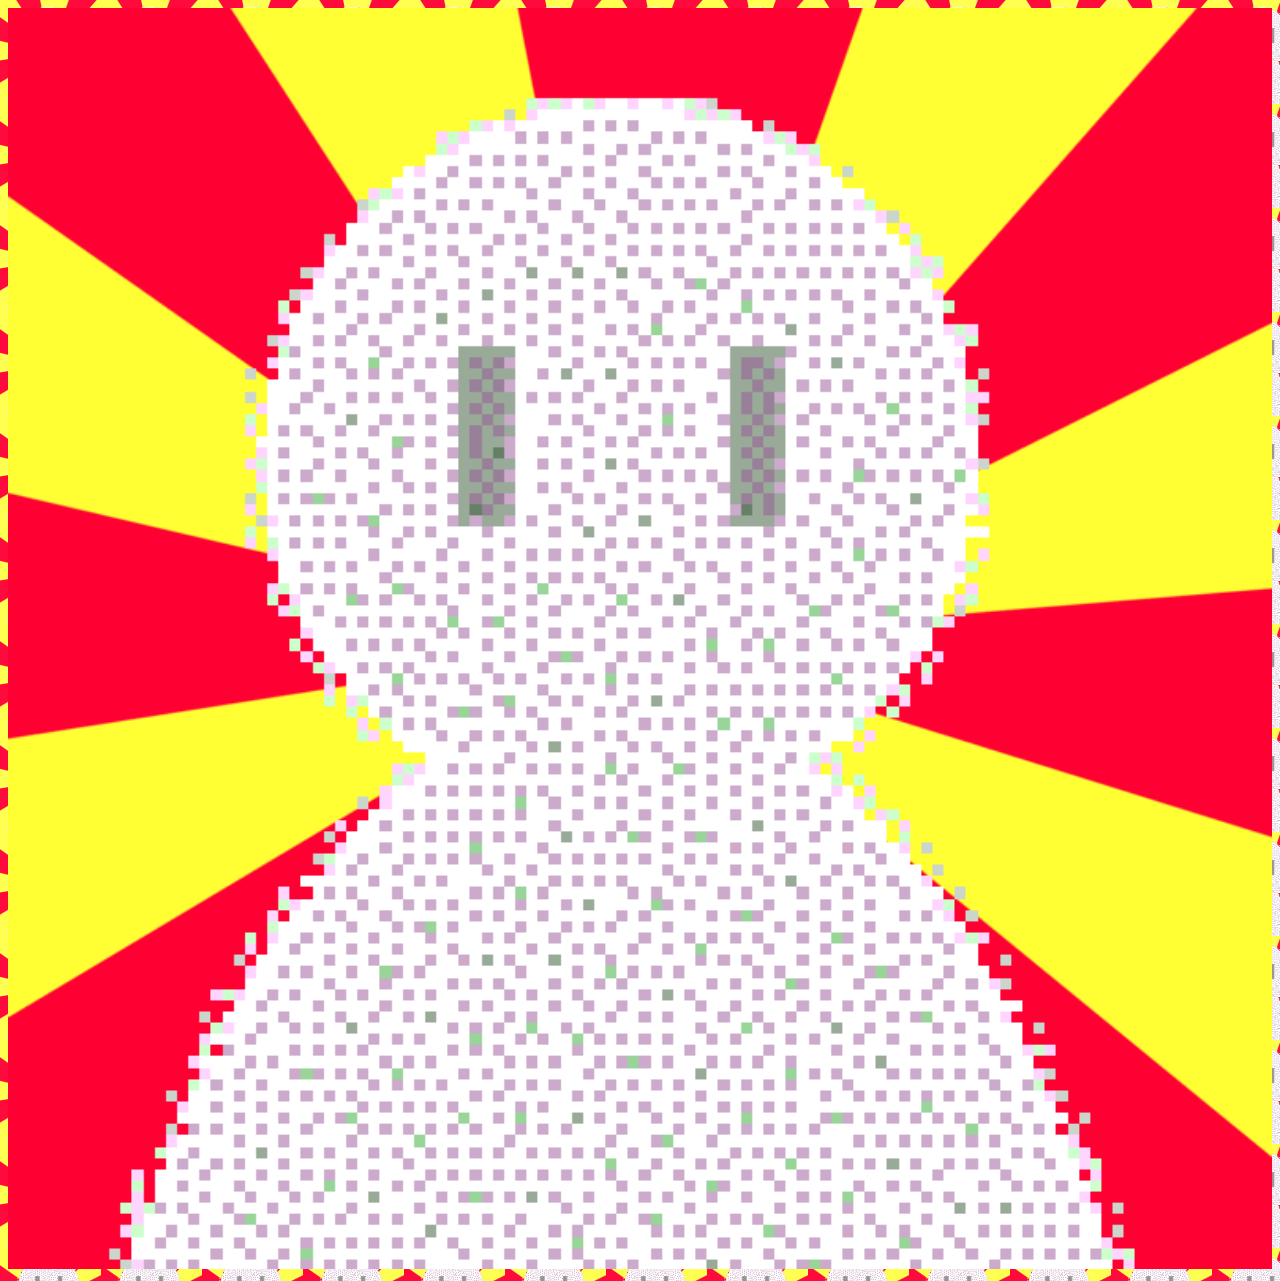
<file: index.html>
<!DOCTYPE html>
<html lang="ja">
   <head>
      <title>ようこそ</title>
      <meta charset="utf-8" />
      <meta name="description" content="春名のリンク集." />
      <meta name="keywords" content="ゴミ,筑波大学" />
      <meta name="author" content="春名" />
      <meta name="generator" content="atom" />
      <meta name="twitter:card" content="summary" />
      <meta name="twitter:creator" content="@egpl0">
      <meta name="twitter:site" content="@egpl0" />
      <meta property="og:url" content="https://www.u.tsukuba.ac.jp/~s1811528/" />
      <meta property="og:title" content="春名のリンク集." />
      <meta property="og:description" content="シンプルなリンク集." />
      <link rel="icon" href="img/favicon.ico" />
      <meta property="og:image" content="https://raw.githubusercontent.com/eggplants/zengaku_mypage/master/selfie.png" />
      <style> img.selfie { width : 100%;}</style>
   </head>
   <body class="markdown-preview-plus-view" data-use-github-style background="img/selfie_mini.png">
      <a href="https://github.com/eggplants"><img class="selfie" src="img/selfie.gif" alt="selfie" /></a>
   </body>
</html>
</file>
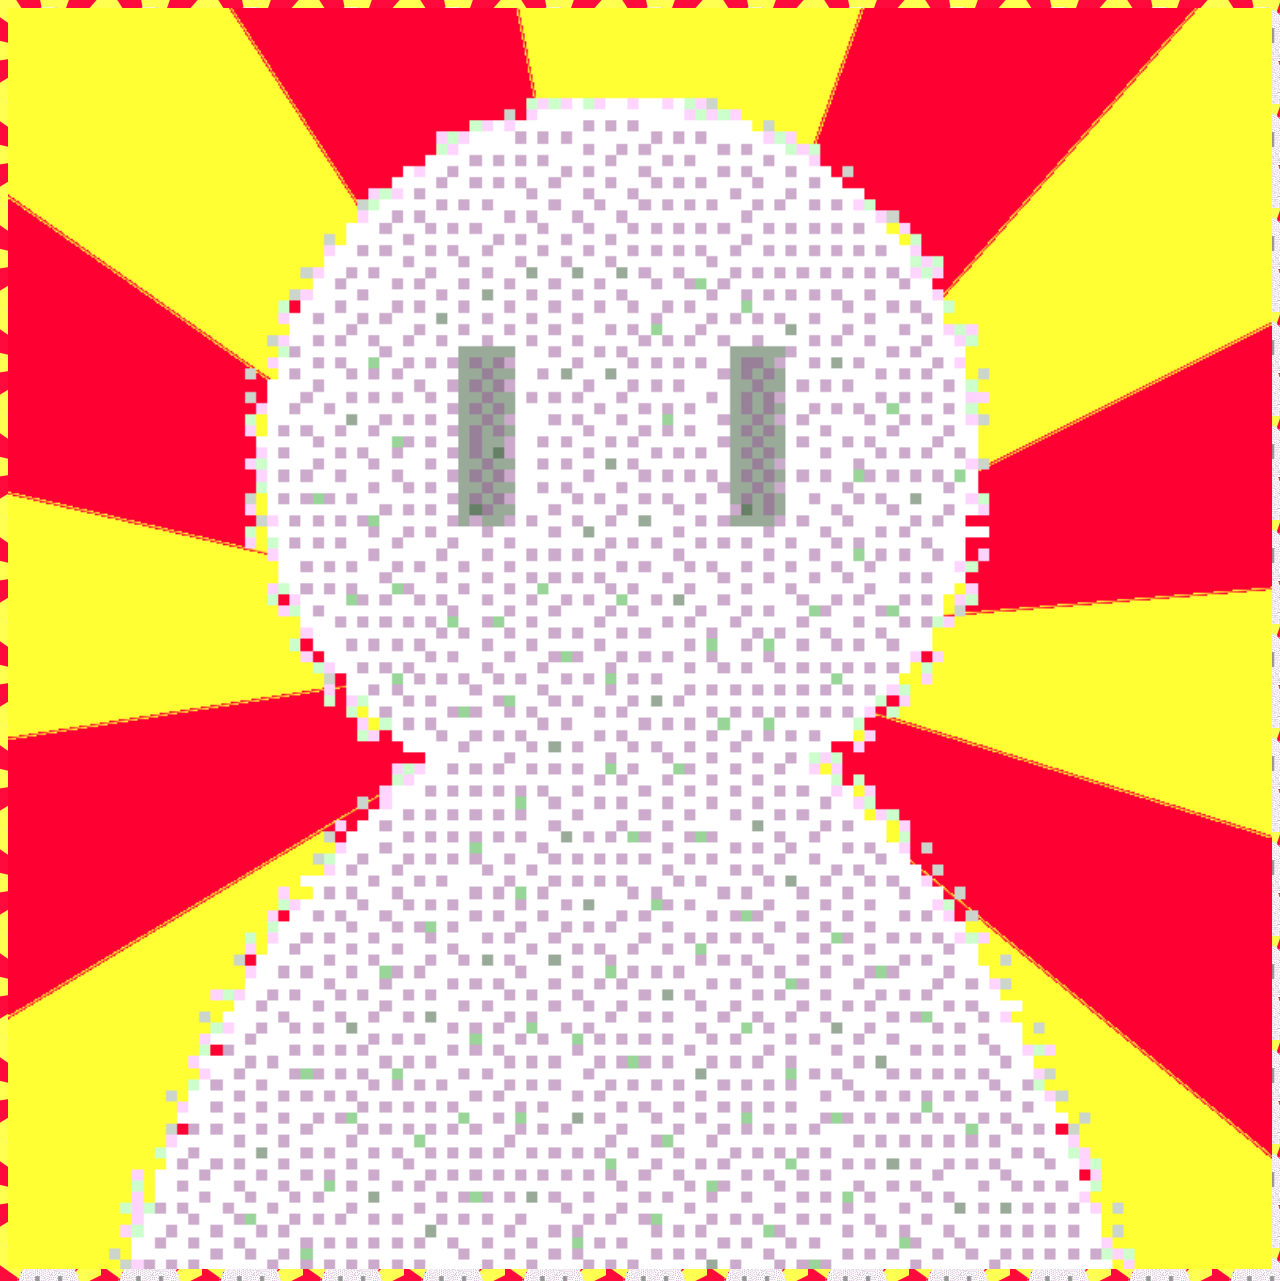
<file: index2.html>
<!DOCTYPE html>
  <html>
    <head>
      <meta charset="utf-8" />
      <meta http-equiv="refresh"content="0;URL=https://eggplants.github.io/zengaku_mypage">
      <title>移転しました</title>
    </head>
  <body>
    <p>移転しました</p>
    <a href="https://eggplants.github.io/zengaku_mypage/">
      >>https://eggplants.github.io/zengaku_mypage/<<
    </a>
</body>
</html>
</file>
